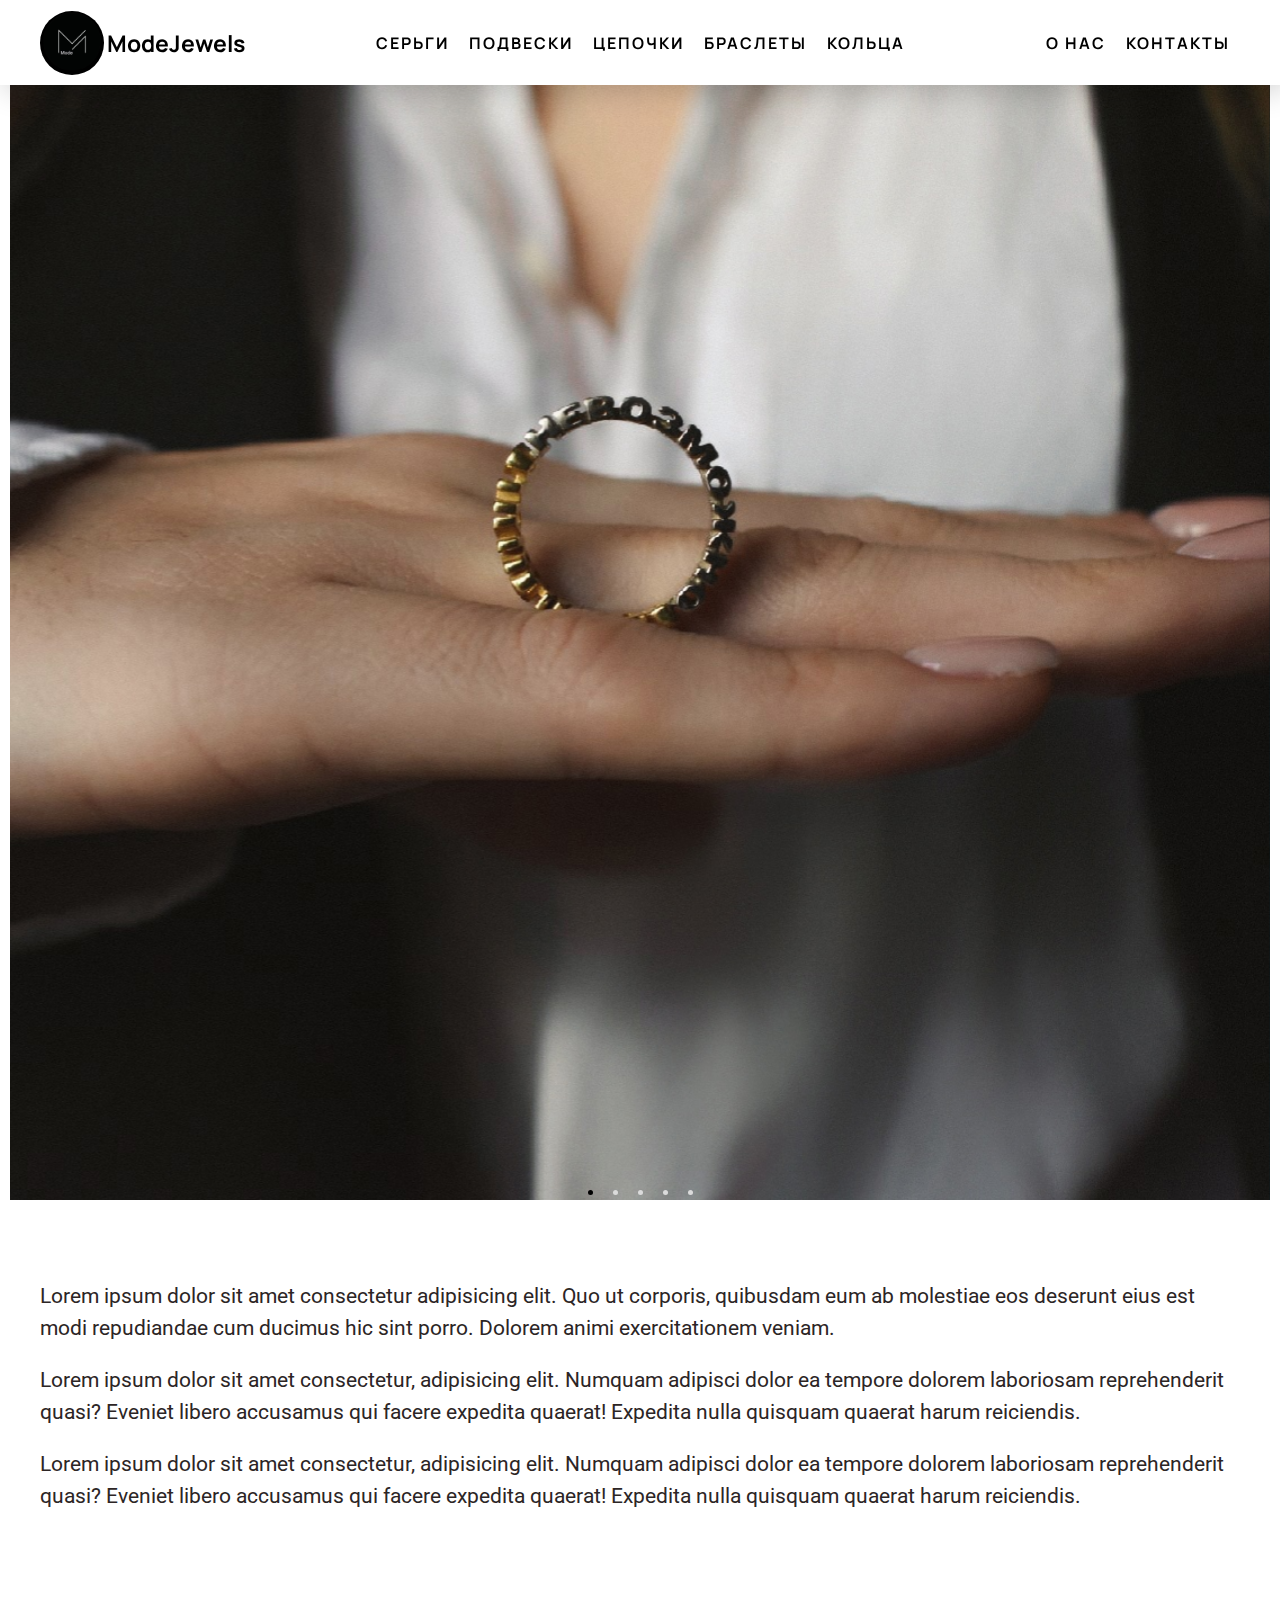
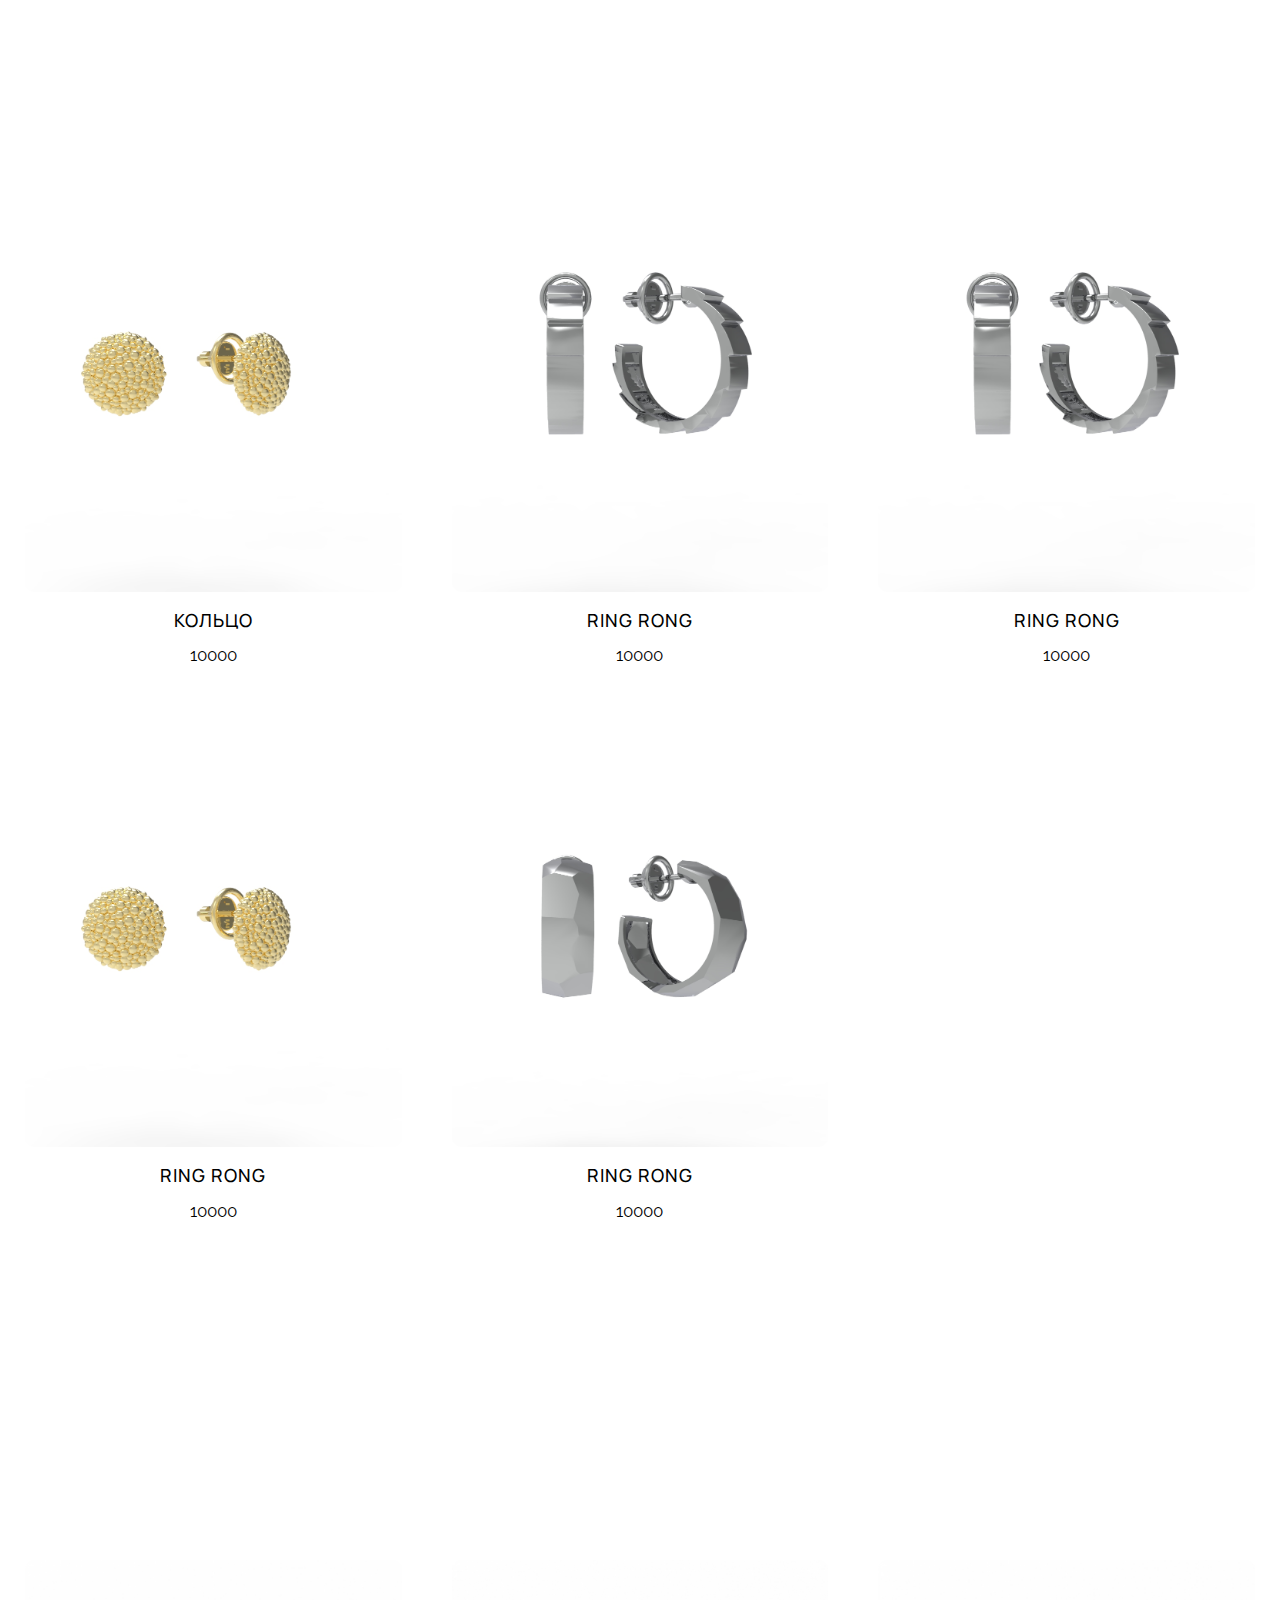
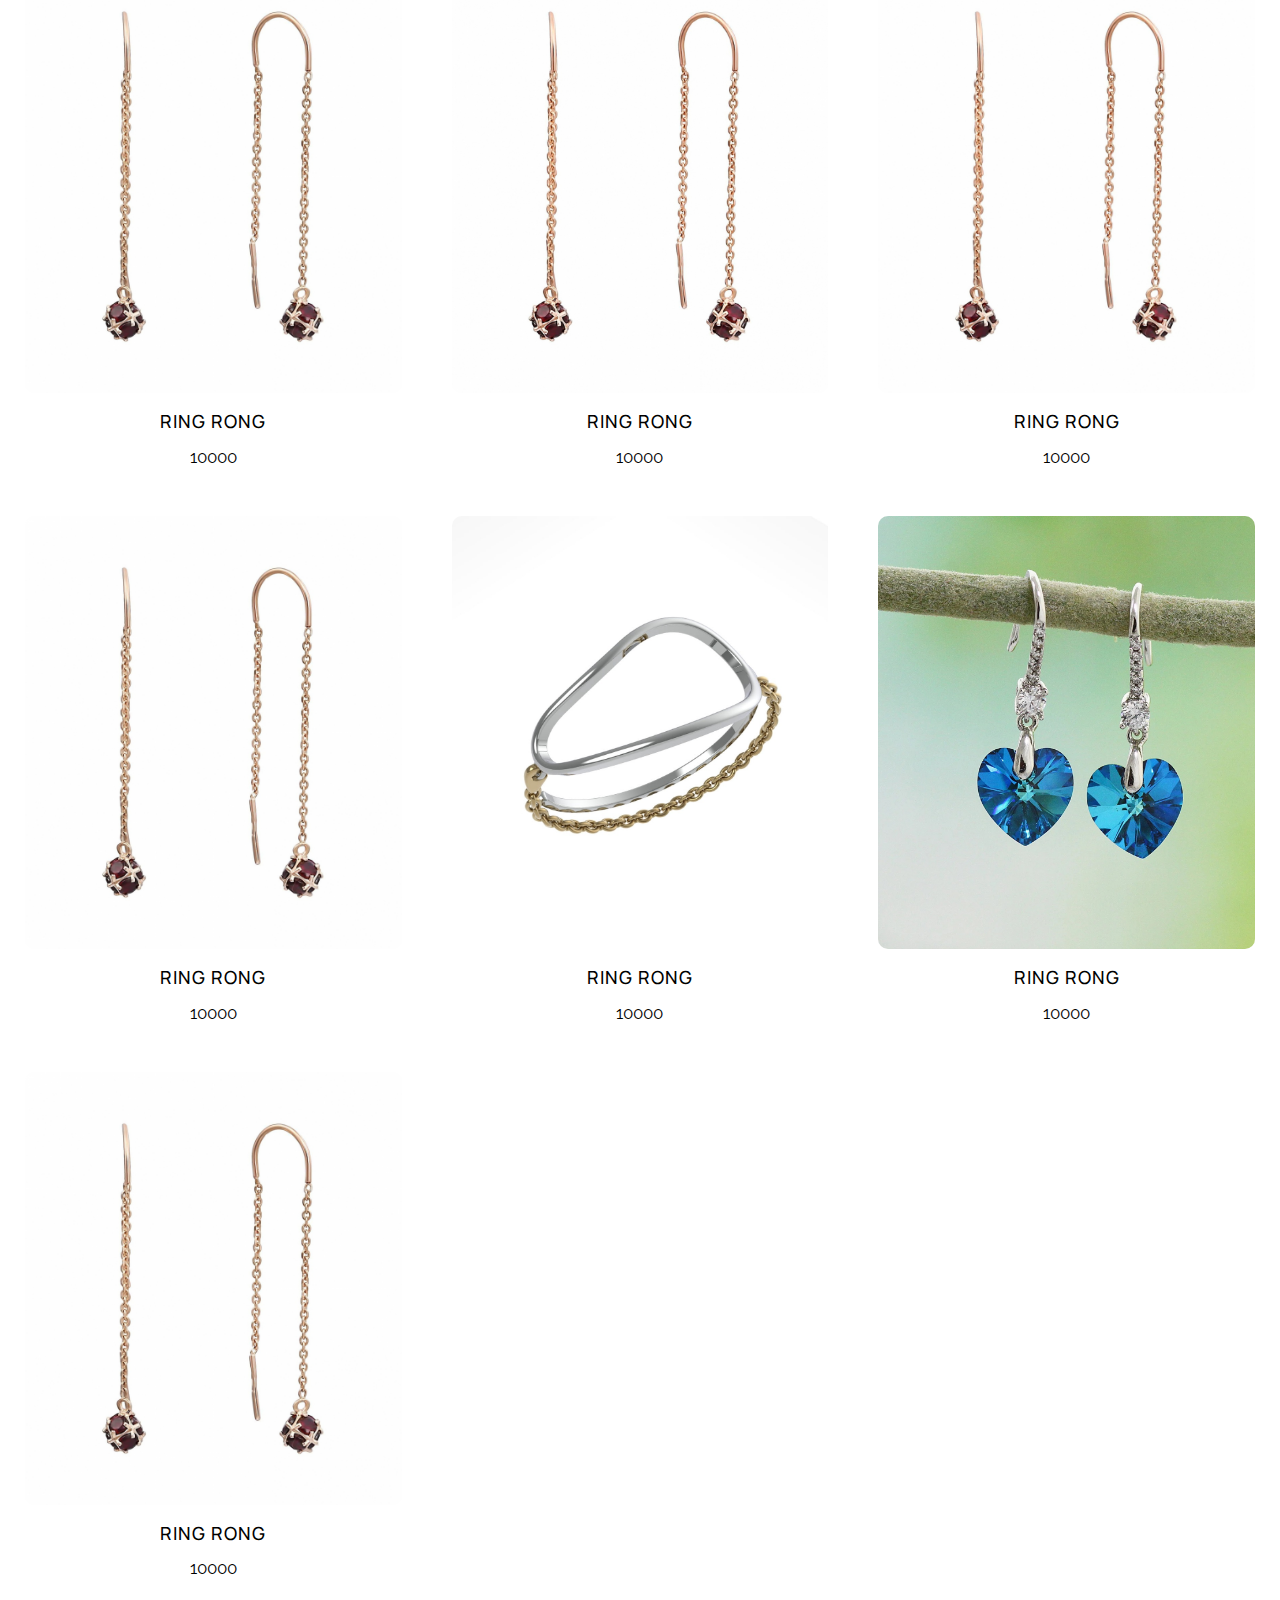
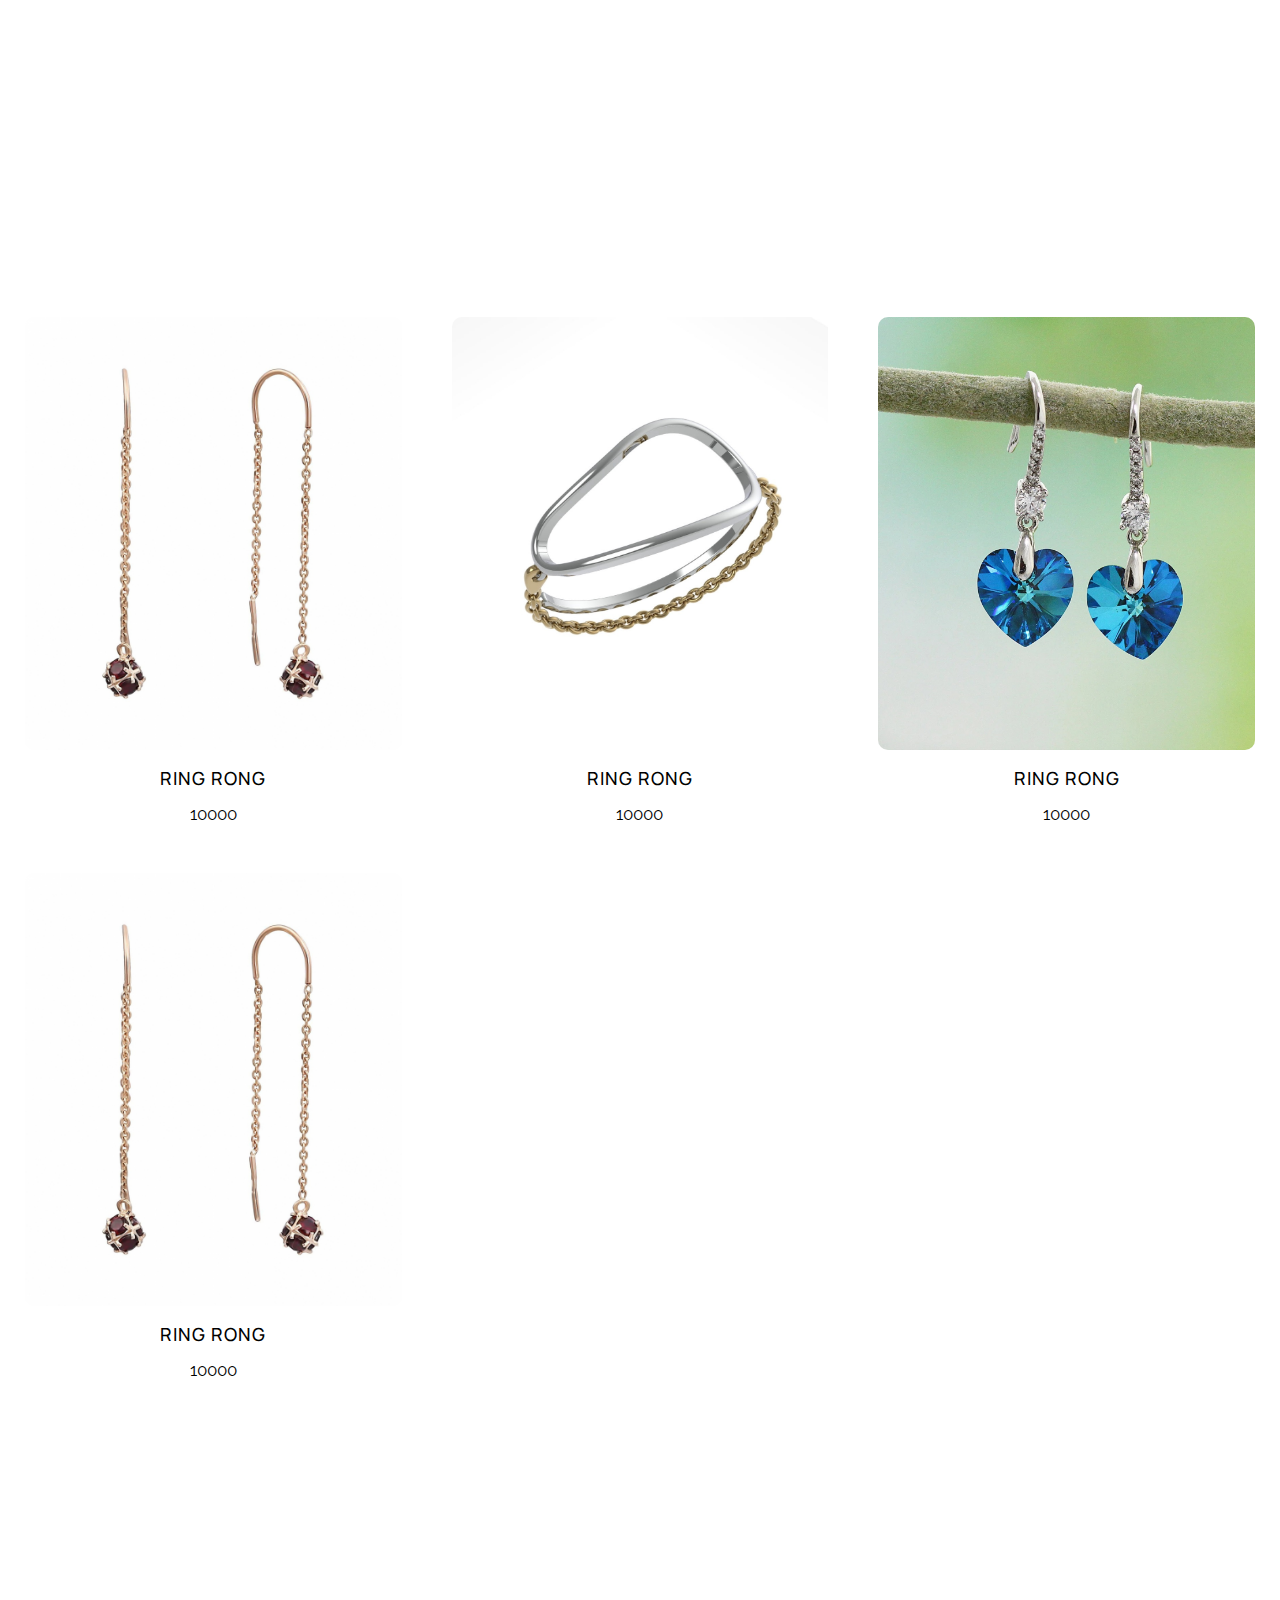
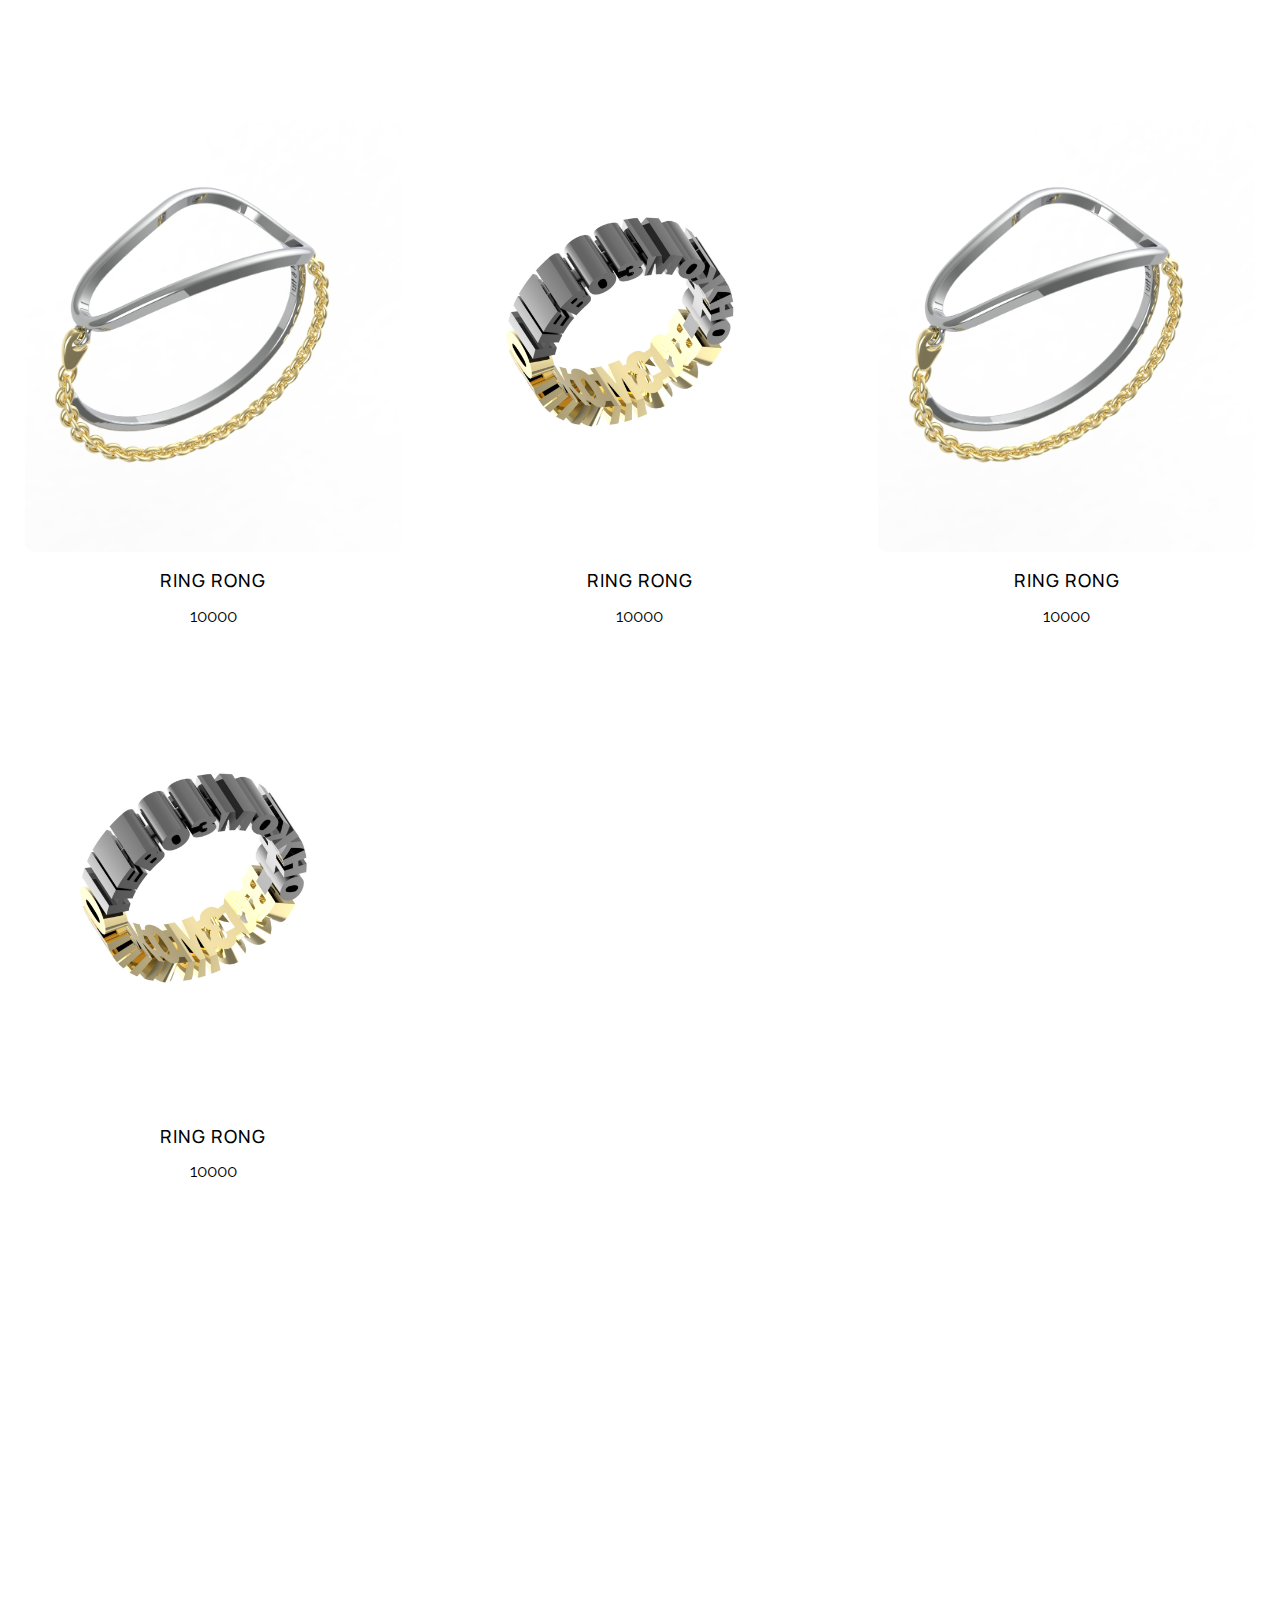
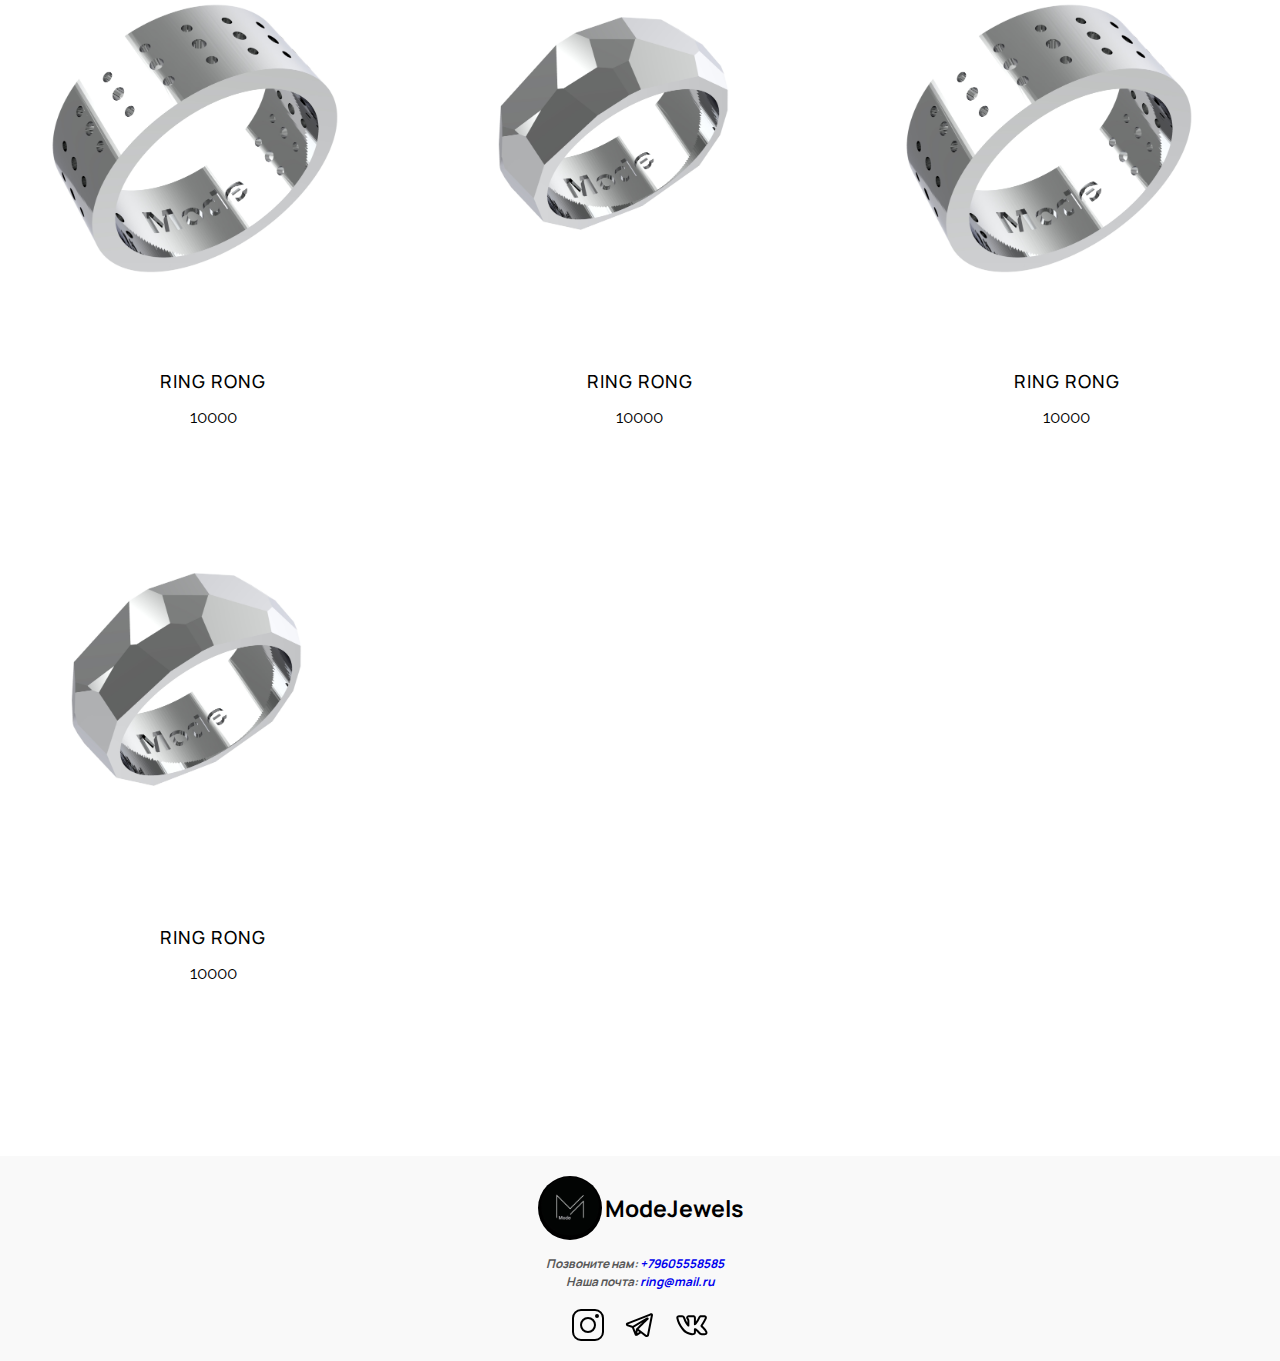
<file: index.html>
<!DOCTYPE html>
<html lang="en">
<head>
    <meta charset="UTF-8">
    <meta http-equiv="X-UA-Compatible" content="IE=edge">
    <meta name="viewport" content="width=device-width, initial-scale=1.0">
    <link rel="preconnect" href="https://fonts.googleapis.com">
    <link rel="preconnect" href="https://fonts.gstatic.com" crossorigin>
    <link href="https://fonts.googleapis.com/css2?family=M+PLUS+Rounded+1c:wght@300;400;500;700;800&family=Manrope:wght@200;300;400;500;600;700;800&family=Raleway:ital,wght@0,100;0,200;0,300;0,400;0,500;1,100;1,200;1,300;1,400&family=Roboto:ital,wght@0,100;0,300;0,400;1,100;1,300;1,400&display=swap" rel="stylesheet">
    <link rel="stylesheet" href="assets/css/slick.css?v=1.0.0">
    <link rel="stylesheet" href="assets/css/aos.css?v=1.0.0">
    <link rel="stylesheet" href="assets/css/style.css?v=1.0.0">
    <link rel="stylesheet" href="about.html?v=1.0.0">
    <link rel="apple-touch-icon" sizes="180x180" href="assets/images/favicons/apple-touch-icon.png">
    <link rel="icon" type="image/png" sizes="32x32" href="assets/images/favicons/favicon-32x32.png">
    <link rel="icon" type="image/png" sizes="16x16" href="assets/images/favicons/favicon-16x16.png">
    <link rel="manifest" href="assets/images/favicons/manifest.json">
    <link rel="mask-icon" href="assets/images/favicons/safari-pinned-tab.svg" color="#5bbad5">
    <meta name="msapplication-TileColor" content="#da532c">
    <meta name="theme-color" content="#ffffff">
    <title>ModeJewels</title>
</head>
<body>
<div class="page">
<!-- Подключить шрифты : Lato,  Roboto, PT sans -->
    <header class="header" id="header">
        <div class="container__header">
            <div class="header__inner">
                <a class="logo" id="logo" href="index.html">
                    <img class="logo__icon" src="assets/images/loggo.jpg" alt="znak">
                    <span class="logo__text">ModeJewels</span>
                </a>
                <!-- PC Navigation -->
                <nav class="nav">
                    <a class="nav__link" href="#" data-scroll="#earring">Серьги</a>
                    <a class="nav__link" href="#" data-scroll="#pendant">Подвески</a>
                    <a class="nav__link" href="#" data-scroll="#chain">Цепочки</a>
                    <a class="nav__link" href="#" data-scroll="#bracelet">Браслеты</a>
                    <a class="nav__link" href="#" data-scroll="#ring">Кольца</a>
                </nav>
                <nav class="nav">
                    <a class="nav__link" href="about.html">О нас</a>
                    <a class="nav__link" href="#" data-modal="#contacts">Контакты</a>
                </nav>
                <!-- Phone Navigation -->
                <div class="nav_shade" id="navShade"></div>    
                <nav class="nav__phone" id="nav">
                    <div class="nav__phone-header">
                        <button class="burger-close" type="button" id="navToggleClose">
                            <span class="burger__line-close">1</span>
                            <span class="burger__line-close">2</span>
                        </button>
                        <a class="logo__phone" id="logoPhone" href="index.html">
                            <img class="logo__icon" src="assets/images/loggo.jpg" alt="znak">
                            <span class="logo__text">ModeJewels</span>
                        </a>
                    </div>
                    <a class="nav__link" href="#" data-scroll="#earring">Серьги</a>
                    <a class="nav__link" href="#" data-scroll="#pendant">Подвески</a>
                    <a class="nav__link" href="#" data-scroll="#chain">Цепочки</a>
                    <a class="nav__link" href="#" data-scroll="#bracelet">Браслеты</a>
                    <a class="nav__link" href="#" data-scroll="#ring">Кольца</a>
                    <a class="nav__link" href="about.html">О нас</a>
                    <a class="nav__link" href="#" data-modal="#contacts">Контакты</a>                
                </nav>            
                <button class="burger" type="button" id="navToggle">
                    <span class="burger__line">1</span>
                    <span class="burger__line">2</span>
                    <span class="burger__line">3</span>
                    <span class="burger__line">4</span>
                </button>
            </div>
        </div>
    </header>

    <div class="intro">
        <div class="intro__slider" id="introSlider">
            <div class="slider__item">
                <img class="intro__slider-photo" src="assets/images/introbg/intro-bg4.jpg" alt="">
            </div>
            <div class="slider__item">
                <img class="intro__slider-photo" src="assets/images/introbg/intro-bg1.jpg" alt="">
            </div>
            <div class="slider__item">
                <img class="intro__slider-photo" src="assets/images/introbg/intro-bg5.jpg" alt="">
            </div>
            <div class="slider__item">
                <img class="intro__slider-photo" src="assets/images/introbg/intro-bg3.jpg" alt="">
            </div>
            <div class="slider__item">
                <img class="intro__slider-photo" src="assets/images/introbg/intro-bg1200.jpg" alt="">
            </div>
        </div>
    </div>

    <div class="container__header">
        <div class="description">
            <p>Lorem ipsum dolor sit amet consectetur adipisicing elit. Quo ut corporis, quibusdam eum ab molestiae eos deserunt eius est modi repudiandae cum ducimus hic sint porro. Dolorem animi exercitationem veniam.</p>
            <p>Lorem ipsum dolor sit amet consectetur, adipisicing elit. Numquam adipisci dolor ea tempore dolorem laboriosam reprehenderit quasi? Eveniet libero accusamus qui facere expedita quaerat! Expedita nulla quisquam quaerat harum reiciendis.</p>
            <p>Lorem ipsum dolor sit amet consectetur, adipisicing elit. Numquam adipisci dolor ea tempore dolorem laboriosam reprehenderit quasi? Eveniet libero accusamus qui facere expedita quaerat! Expedita nulla quisquam quaerat harum reiciendis.</p>
        </div>
    </div>    
    <div class="products">
    <!-- Earring -->
        <section class="section" id="earring">
            <div class="container">
            <h3 class="section__title" data-aos="fade-right">Серьги</h3>
                <div class="assortment">
                    <div class="assortment__item">
                        <div class="assortment__photo">
                            <img class="img" src="assets/images/серьги3.jpg" alt="">
                        </div>
                        <div class="assortment__title">кольцо</div>
                        <div class="assortment__price">10000</div>
                    </div>
                    <div class="assortment__item">
                        <div class="assortment__photo">
                            <img class="img" src="assets/images/серьги2.jpg" alt="">
                        </div>
                        <div class="assortment__title">ring rong</div>
                        <div class="assortment__price">10000</div>
                    </div>
                    <div class="assortment__item">
                        <div class="assortment__photo">
                            <img class="img" src="assets/images/серьги2.jpg" alt="">
                        </div>
                        <div class="assortment__title">ring rong</div>
                        <div class="assortment__price">10000</div>
                    </div>
                    <div class="assortment__item">
                        <div class="assortment__photo">
                            <img class="img" src="assets/images/серьги3.jpg" alt="">
                        </div>
                        <div class="assortment__title">ring rong</div>
                        <div class="assortment__price">10000</div>
                    </div>
                    <div class="assortment__item">
                        <div class="assortment__photo">
                            <img class="img" src="assets/images/серьги4.jpg" alt="">
                        </div>
                        <div class="assortment__title">ring rong</div>
                        <div class="assortment__price">10000</div>
                    </div>
                </div>
            </div>
        </section>

        <!-- Pendant -->
        <section class="section" id="pendant">
            <div class="container">
            <h3 class="section__title" data-aos="fade-left">Подвески</h3>
                <div class="assortment">
                    <div class="assortment__item">
                        <div class="assortment__photo">
                            <img class="img" src="assets/images/test1.jpg" alt="">
                        </div>
                        <div class="assortment__title">ring rong</div>
                        <div class="assortment__price">10000</div>
                    </div>
                    <div class="assortment__item">
                        <div class="assortment__photo">
                            <img class="img" src="assets/images/test1pop.jpg" alt="">
                        </div>
                        <div class="assortment__title">ring rong</div>
                        <div class="assortment__price">10000</div>
                    </div>
                    <div class="assortment__item">
                        <div class="assortment__photo">
                            <img class="img" src="assets/images/test1pop2.jpg" alt="">
                        </div>
                        <div class="assortment__title">ring rong</div>
                        <div class="assortment__price">10000</div>
                    </div>
                    <div class="assortment__item">
                        <div class="assortment__photo">
                            <img class="img" src="assets/images/test1.jpg" alt="">
                        </div>
                        <div class="assortment__title">ring rong</div>
                        <div class="assortment__price">10000</div>
                    </div>
                    <div class="assortment__item">
                        <div class="assortment__photo">
                            <img class="img" src="assets/images/test9.jpg" alt="">
                        </div>
                        <div class="assortment__title">ring rong</div>
                        <div class="assortment__price">10000</div>
                    </div>
                    <div class="assortment__item">
                        <div class="assortment__photo">
                            <img class="img" src="assets/images/test3.jpg" alt="">
                        </div>
                        <div class="assortment__title">ring rong</div>
                        <div class="assortment__price">10000</div>
                    </div>
                    <div class="assortment__item">
                        <div class="assortment__photo">
                            <img class="img" src="assets/images/test1.jpg" alt="">
                        </div>
                        <div class="assortment__title">ring rong</div>
                        <div class="assortment__price">10000</div>
                    </div>
                </div>
            </div>
        </section>

        <!-- Chain -->
        <section class="section" id="chain">
            <div class="container">
            <h3 class="section__title" data-aos="fade-right">Цепочки</h3>
                <div class="assortment">
                    <div class="assortment__item">
                        <div class="assortment__photo">
                            <img class="img" src="assets/images/test1.jpg" alt="">
                        </div>
                        <div class="assortment__title">ring rong</div>
                        <div class="assortment__price">10000</div>
                    </div>
                    <div class="assortment__item">
                        <div class="assortment__photo">
                            <img class="img" src="assets/images/test9.jpg" alt="">
                        </div>
                        <div class="assortment__title">ring rong</div>
                        <div class="assortment__price">10000</div>
                    </div>
                    <div class="assortment__item">
                        <div class="assortment__photo">
                            <img class="img" src="assets/images/test3.jpg" alt="">
                        </div>
                        <div class="assortment__title">ring rong</div>
                        <div class="assortment__price">10000</div>
                    </div>
                    <div class="assortment__item">
                        <div class="assortment__photo">
                            <img class="img" src="assets/images/test1.jpg" alt="">
                        </div>
                        <div class="assortment__title">ring rong</div>
                        <div class="assortment__price">10000</div>
                    </div>
                </div>
            </div>
        </section>

        <!-- Bracelet -->
        <section class="section" id="bracelet">
            <div class="container">
            <h3 class="section__title" data-aos="fade-left">Браслеты</h3>
                <div class="assortment">
                    <div class="assortment__item">
                        <div class="assortment__photo">
                            <img class="img" src="assets/images/браслет1.jpg" alt="">
                        </div>
                        <div class="assortment__title">ring rong</div>
                        <div class="assortment__price">10000</div>
                    </div>
                    <div class="assortment__item">
                        <div class="assortment__photo">
                            <img class="img" src="assets/images/браслет2.jpg" alt="">
                        </div>
                        <div class="assortment__title">ring rong</div>
                        <div class="assortment__price">10000</div>
                    </div>
                    <div class="assortment__item">
                        <div class="assortment__photo">
                            <img class="img" src="assets/images/браслет1.jpg" alt="">
                        </div>
                        <div class="assortment__title">ring rong</div>
                        <div class="assortment__price">10000</div>
                    </div>
                    <div class="assortment__item">
                        <div class="assortment__photo">
                            <img class="img" src="assets/images/браслет2.jpg" alt="">
                        </div>
                        <div class="assortment__title">ring rong</div>
                        <div class="assortment__price">10000</div>
                    </div>
                </div>
            </div>
        </section>

        <!-- Ring -->
        <section class="section" id="ring">
            <div class="container">
            <h3 class="section__title" data-aos="fade-right">Кольца</h3>
                <div class="assortment">
                    <div class="assortment__item">
                        <div class="assortment__photo">
                            <img class="img" src="assets/images/кольца1.jpg" alt="">
                        </div>
                        <div class="assortment__title">ring rong</div>
                        <div class="assortment__price">10000</div>
                    </div>
                    <div class="assortment__item">
                        <div class="assortment__photo">
                            <img class="img" src="assets/images/кольца2.jpg" alt="">
                        </div>
                        <div class="assortment__title">ring rong</div>
                        <div class="assortment__price">10000</div>
                    </div>
                    <div class="assortment__item">
                        <div class="assortment__photo">
                            <img class="img" src="assets/images/кольца1.jpg" alt="">
                        </div>
                        <div class="assortment__title">ring rong</div>
                        <div class="assortment__price">10000</div>
                    </div>
                    <div class="assortment__item">
                        <div class="assortment__photo">
                            <img class="img" src="assets/images/кольца2.jpg" alt="">
                        </div>
                        <div class="assortment__title">ring rong</div>
                        <div class="assortment__price">10000</div>
                    </div>
                </div>
            </div>
        </section>
    </div>


<!-- Footer -->
    <footer class="footer">
        <div class="container">
            <a class="logo" href="index.html">
                <img class="logo__icon" src="assets/images/loggo.jpg" alt="znak">
                <span class="logo__text">ModeJewels</span>
            </a>
            <address class="footer__contacts">
                <p>Позвоните нам: <a href="tel:+79605558585">+79605558585</a></p>
                <p>Наша почта: <a href="mailto:ring@mail.ru">ring@mail.ru</a></p>
            </address>
            <div class="social">
                <a class="social__link" href="#">
                    <img class="social__link-img" width="32px" src="assets/images/instagram.svg" alt="">
                </a>
                <a class="social__link" href="#">
                    <img class="social__link-img" width="32px" src="assets/images/telegram.svg" alt="">
                </a>
                <a class="social__link" href="#">
                    <img class="social__link-img img" width="32px" src="assets/images/vk.svg" alt="">
                </a>
            </div>
        </div>
    </footer>

    <div class="modal" id="contacts">
        <div class="modal__inner">
            <h4 class="modal__title">Контакты</h4>
            <p class="modal__contacts">
                <a href="#">Telegram</a> <br>
                <a href="#">Instagram</a> <br>
                <a href="#">VK</a> <br>
                <a href="mailto:ring@mail.ru">E-mail: lll@mail.ru</a> <br>
                <a href="tel:+79605558585">Телефон: +79605558585</a> <br>
            </p>


            <button class="modal__close" type="button" data-modal-close>
                <img src="assets/images/close.svg" alt="Close">
            </button>
        </div>
    </div>
</div>

<!-- JavaScript -->
<script src="assets/js/jquery-3.6.0.min.js"></script>
<script src="assets/js/slick.min.js"></script>
<script src="assets/js/aos.js"></script>
<script src="assets/js/app.js?v=1.0.0"></script>
</body>
</html>
</file>
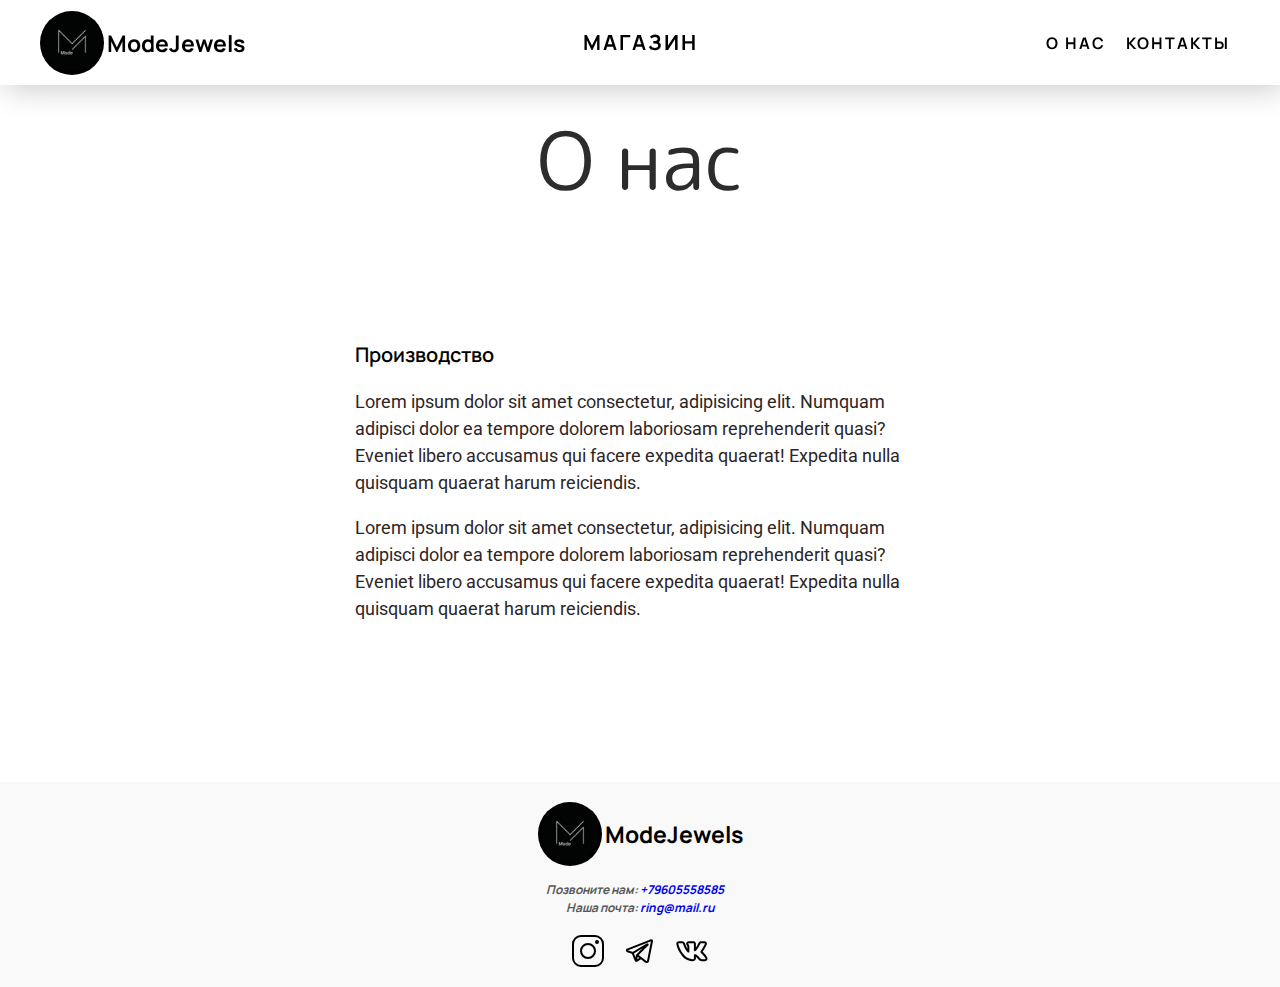
<file: about.html>
<!DOCTYPE html>
<html lang="en">
<head>
    <meta charset="UTF-8">
    <meta http-equiv="X-UA-Compatible" content="IE=edge">
    <meta name="viewport" content="width=device-width, initial-scale=1.0">
    <link rel="preconnect" href="https://fonts.googleapis.com">
    <link rel="preconnect" href="https://fonts.gstatic.com" crossorigin>
    <link href="https://fonts.googleapis.com/css2?family=M+PLUS+Rounded+1c:wght@300;400;500;700;800&family=Manrope:wght@200;300;400;500;600;700;800&family=Raleway:ital,wght@0,100;0,200;0,300;0,400;0,500;1,100;1,200;1,300;1,400&family=Roboto:ital,wght@0,100;0,300;0,400;1,100;1,300;1,400&display=swap" rel="stylesheet">
    <link rel="stylesheet" href="assets/css/style.css?v=1.0.0">
    <link rel="stylesheet" href="assets/css/aos.css?v=1.0.0">
    <link rel="stylesheet" href="index.html?v=1.0.0">
    <link rel="stylesheet" href="about.html?v=1.0.0">
    <link rel="apple-touch-icon" sizes="180x180" href="assets/images/favicons/apple-touch-icon.png">
    <link rel="icon" type="image/png" sizes="32x32" href="assets/images/favicons/favicon-32x32.png">
    <link rel="icon" type="image/png" sizes="16x16" href="assets/images/favicons/favicon-16x16.png">
    <link rel="manifest" href="assets/images/favicons/manifest.json">
    <link rel="mask-icon" href="assets/images/favicons/safari-pinned-tab.svg" color="#5bbad5">
    <meta name="msapplication-TileColor" content="#da532c">
    <meta name="theme-color" content="#ffffff">
    <title>aboutus</title>
</head>
<body>
<div class="page">
    <header class="header" id="header">
        <div class="container__header">
            <div class="header__inner">
                <a class="logo" href="index.html">
                    <img class="logo__icon" src="assets/images/loggo.jpg" alt="znak">
                    <span class="logo__text" id="logoText">ModeJewels</span>
                </a>

                <!-- PC Navigation -->
                <nav class="nav">
                    <a class="nav__link" href="index.html">
                        <div class="catalog">Магазин</div>
                    </a>
                </nav>
                <nav class="nav">
                    <a class="nav__link" href="about.html">О нас</a>
                    <a class="nav__link" href="#" data-modal="#contacts">Контакты</a>
                </nav>

                <!-- Phone Navigation -->
                <div class="nav_shade" id="navShade"></div>                    
                <nav class="nav__phone" id="nav">
                    <div class="nav__phone-header">
                        <button class="burger-close" type="button" id="navToggleClose">
                            <span class="burger__line-close">1</span>
                            <span class="burger__line-close">2</span>
                        </button>
                        <a class="logo__phone" id="logoPhone" href="index.html">
                            <img class="logo__icon" src="assets/images/loggo.jpg" alt="znak">
                            <span class="logo__text">ModeJewels</span>
                        </a>
                    </div>
                    <a class="nav__link" href="index.html">Магазин</a>
                    <a class="nav__link" href="about.html">О нас</a>
                    <a class="nav__link" href="#" data-modal="#contacts">Контакты</a>
                </nav>
                   
                <button class="burger" type="button" id="navToggle">
                    <span class="burger__line">1</span>
                    <span class="burger__line">2</span>
                    <span class="burger__line">3</span>
                    <span class="burger__line">4</span>
                </button>
            </div>
        </div>
    </header>
    <section class="section__about">
        <div class="container__we">
            <div class="section__title">О нас</div>
            <div class="about__inner">
                <h4 class="about__title">Производство</h4>
                <div class="about__text">
                    <p>Lorem ipsum dolor sit amet consectetur, adipisicing elit. Numquam adipisci dolor ea tempore dolorem laboriosam reprehenderit quasi? Eveniet libero accusamus qui facere expedita quaerat! Expedita nulla quisquam quaerat harum reiciendis.</p>
                    <p>Lorem ipsum dolor sit amet consectetur, adipisicing elit. Numquam adipisci dolor ea tempore dolorem laboriosam reprehenderit quasi? Eveniet libero accusamus qui facere expedita quaerat! Expedita nulla quisquam quaerat harum reiciendis.</p>
                </div>
            </div>
        </div>
    </section>



    <!-- Footer -->
    <footer class="footer">
        <div class="container">
            <a class="logo" href="index.html">
                <img class="logo__icon" src="assets/images/loggo.jpg" alt="znak">
                <span class="logo__text">ModeJewels</span>
            </a>
            <address class="footer__contacts">
                <p>Позвоните нам: <a href="tel:+79605558585">+79605558585</a></p>
                <p>Наша почта: <a href="mailto:ring@mail.ru">ring@mail.ru</a></p>
            </address>
            <div class="social">
                <a class="social__link" href="#">
                    <img class="social__link-img" width="32px" src="assets/images/instagram.svg" alt="">
                </a>
                <a class="social__link" href="#">
                    <img class="social__link-img" width="32px" src="assets/images/telegram.svg" alt="">
                </a>
                <a class="social__link" href="#">
                    <img class="social__link-img" width="32px" src="assets/images/vk.svg" alt="">
                </a>
            </div>
        </div>
    </footer>

    <div class="modal" id="contacts">
        <div class="modal__inner">
            <h4 class="modal__title">Контакты</h4>
            <p class="modal__contacts">
                <a href="#">Telegram</a> <br>
                <a href="#">Instagram</a> <br>
                <a href="#">VK</a> <br>
                <a href="mailto:ring@mail.ru">E-mail: lll@mail.ru</a> <br>
                <a href="tel:+79605558585">Телефон: +79605558585</a> <br>
            </p>


            <button class="modal__close" type="button" data-modal-close>
                <img src="assets/images/close.svg" alt="Close">
            </button>
        </div>
    </div>
</div>

  <!-- JavaScript -->
<script src="assets/js/jquery-3.6.0.min.js"></script>
<script src="assets/js/aos.js"></script>
<script src="assets/js/app.js?v=1.0.0"></script>
</body>
</html>
</file>
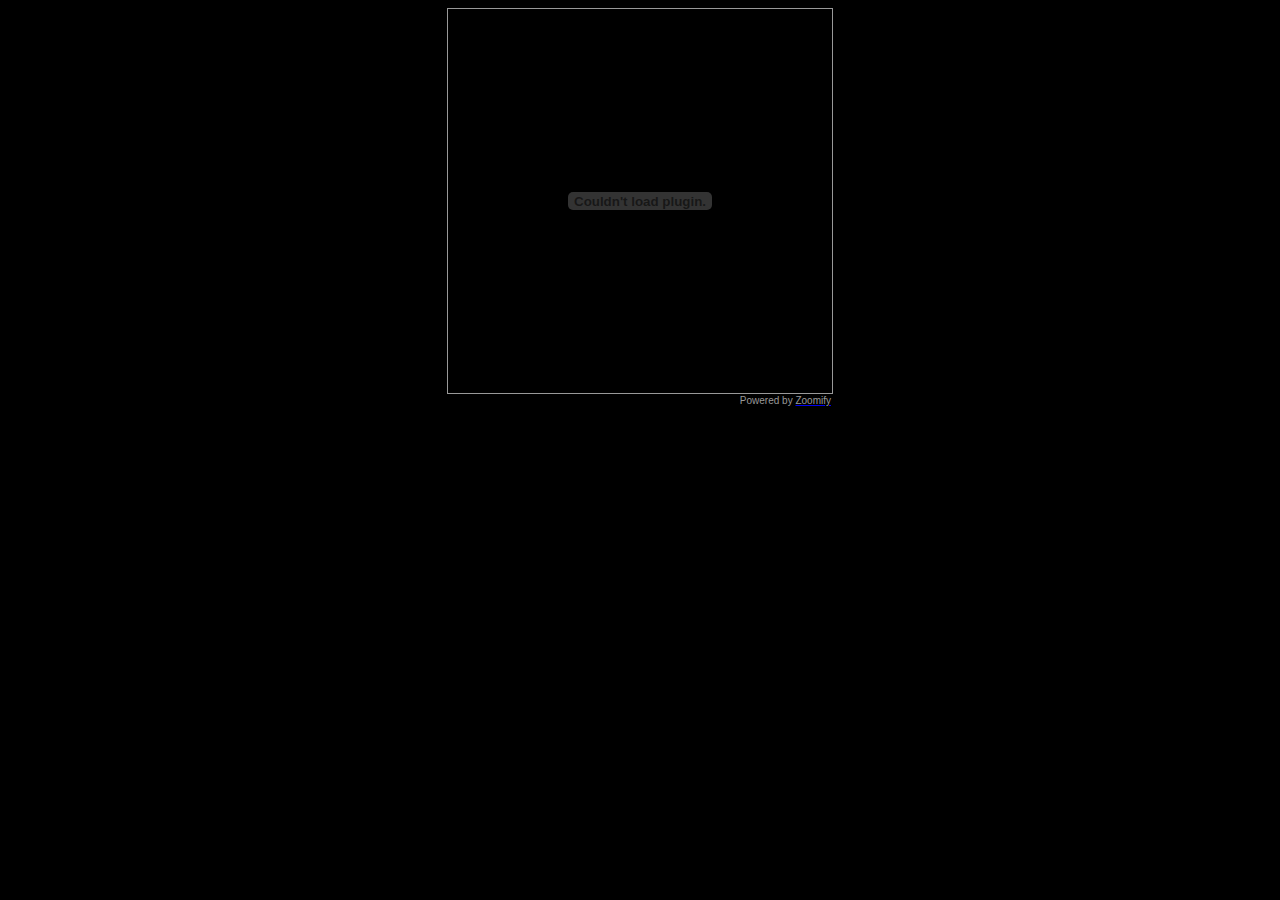
<file: assets/images/test7new.html>
<HTML>
<BODY BGCOLOR=#000000>
<DIV ALIGN="CENTER">

<TABLE BGCOLOR=#999999 CELLPADDING=1 CELLSPACING=0 BORDER=0 WIDTH="384" ALIGN="CENTER">
  <TR>
	<TD>
	  <TABLE BGCOLOR=#000000 CELLPADDING=0 CELLSPACING=0 BORDER=0 WIDTH=100%>
		<TR>
		  <TD>
		  	  <OBJECT CLASSID="clsid:D27CDB6E-AE6D-11cf-96B8-444553540000" CODEBASE="http://download.macromedia.com/pub/shockwave/cabs/flash/swflash.cab#version=9,0,0,0" WIDTH="384" HEIGHT="384" ID="theMovie">
                		<PARAM NAME="FlashVars" VALUE="zoomifyImagePath=test7new&zoomifyNavigatorVisible=false">
                		<PARAM NAME="BGCOLOR" VALUE="#000000">
                		<PARAM NAME="MENU" VALUE="FALSE">
				<PARAM NAME="SRC" VALUE="test7new/../zoomifyViewer.swf">
               			<EMBED FlashVars="zoomifyImagePath=test7new&zoomifyNavigatorVisible=false" SRC="test7new/../zoomifyViewer.swf" BGCOLOR="#000000" MENU="false" PLUGINSPAGE="http://www.macromedia.com/shockwave/download/index.cgi?P1_Prod_Version=ShockwaveFlash"  WIDTH="384" HEIGHT="384" NAME="theMovie"></EMBED>
             		 </OBJECT></TD>
		</TR>
	  </TABLE>
	</TD>
  </TR>
</TABLE>

<TABLE BGCOLOR=#000000 CELLPADDING=1 CELLSPACING=0 BORDER=0 WIDTH="384" ALIGN="CENTER">
  <TR>
    <TD align="Right">
      <Font size="1" face="arial" color="#999999">Powered by <a href="http://www.zoomify.com/" target="_blank"><Font color="#999999">Zoomify</Font></a></Font>
    </TD>
</TABLE>

</DIV>
</BODY>
</HTML>
</file>
<file: assets/css/style.css>
body {
    margin: 0;
    font-family: 'Manrope', sans-serif;
    font-size: 15px;
    line-height: 1.5;

    background-color: #fff;
    color: #585858;
    min-width: 100%;

}

.page {
    overflow: hidden;
    display: flex;
    flex-direction: column;
    min-height: 100vh;
}




body.no-scroll {
    overflow: hidden;
}
*,
*:before,
*:after {
    box-sizing: border-box;
}

h1, h2, h3, h4, h5, h6 {
    margin: 0;
}

.img {
    display: block;
    max-width: 100%;
    height: auto;

}

span {
    margin: 0;
    padding: 0;

}

a {
    margin: 0;
    padding: 0;
    width: none;
    text-decoration: none;

}

/* Container */
.container__header {
    width: 100%;
    max-width: 1230px;

    margin: 0 auto;
    padding: 0 15px;
}



.container {
    width: 100%;
    max-width: 1500px;

    margin: 0 auto;
    padding: 0 25px;
}

.container__we {
    width: 100%;
    max-width: 600px;

    margin: 0 auto;
    padding: 0 15px;
}





/* Header */
.header {
    width: 100%;

    background-color: #fff;

    position: fixed;
    top: 0;
    left: 0;
    right: 0;
    z-index: 1000;
    box-shadow: 5px 5px 30px rgba(0, 0, 0, .2);

    transition: background .2s linear;

}


.header__inner {
    display: flex;

    height: 85px;
    justify-content: space-between;
    align-items: center;


}



/* Nav */
.logo {
    text-decoration: none;
    color: #000;

}



.logo__icon {
    width: 64px;
    height: 64px;
    border-radius: 50%;
    display: inline-block;
    vertical-align: middle;

}

.logo__text {
    font-weight: 700;
    font-size: 23px;
    vertical-align: middle;
    margin-left: 5x;

}

.logo.show {
    display: none;
}


.nav_shade {
    width: 100%;
    height: 100%;
    background-color:rgba(0, 0, 0, .5);
    position: fixed;
    left: 0;
    top: 0;
    z-index: 2000;
    display: none;

}

.nav_shade.active {
    display: block;
}

.nav {
    display: flex;
    justify-content: space-between;

}

.nav__phone {
    display: none;
    position: relative;

    width: 440px;
    height: 100vh;

    position: absolute;
    top: 0;
    right: 0;
    z-index: 3000;

    flex-direction: column;

    background-color: #fff;

    text-align: right;

    transform: translateX(100%);
    transition: transform .2s ease-out;
    overflow: auto;
}

.nav__phone.show {
    transform: translateX(0);
}

.nav__link {
    display: flex;
    align-items: center;

    color: #000;
    text-decoration: none;
    font-size: 16px;
    font-weight: 700;

    text-transform: uppercase;
    letter-spacing: 2px;


    margin: 0 10px;
}

.nav__link:hover {
    opacity: .8;
    transition: .2s;
}
.nav__link.active {
    text-decoration: underline;
}



/* Burger */
.burger {
    position: relative;
    width: 32px;
    height: 28px;
    padding: 0;
    background: none;
    border: 0;

    font-size: 0;
    color: transparent;

    display: none;
}

.burger-close {
    position: relative;
    width: 32px;
    height: 28px;
    padding: 0;
    background: none;
    border: 0;

    font-size: 0;
    color: transparent;

    /* display: none; */
}


.burger__line,
.burger__line-close {
    display: block;
    width: 32px;
    height: 3px;
    background-color: #000;

    margin: 4px 0;

    border-radius: 100px;
}


.burger__line-close:nth-child(1),
.burger__line-close:nth-child(2) {
    position: absolute;
    left: 0;
    top: 35%;

    transform-origin: center;

}

.burger__line-close:nth-child(1) {
    transform: rotate(45deg);
}

.burger__line-close:nth-child(2) {
    transform: rotate(-45deg);
}

.burger,
.burger-close:focus {
    outline: 0;
}


.burger.active {
    display: none;
}

/* Intro (slider) */



.intro {
    height: 1200px;
    position: relative;

    background-color: #000;

    margin: 0 10px 60px 10px
}



.intro__slider {
    height: 100%;
    width: 100%;
    overflow: hidden;

    position: absolute;
    top: 0;
    left: 0;
}


.intro__slider .slider-item {
    display: none;
}

.intro__slider.slick-initialized {
    background: #04222a;
}

.intro__slider.slick-initialized .slider-item {
    display: block;
}

.intro__slider .slick-list,
.intro__slider .slick-track {
    height: 100%;
}

.intro__slider-photo {
    display: block;
    width: 100%;
    height: 100%;
    object-fit: cover;
    object-position: center top;
}

.intro.slick-initialized {
    background: none;
    height: auto;
}


.slick-dots {
    display: flex;
    padding: 0;
    margin: 0;
    justify-content: center;


    position: absolute;
    left: 0;
    bottom: 0;
    z-index: 1;
    left: 50%;
    transform: translateX(-50%);
    width: 100%;
}

.slick-dots button {
    width: 10px;
    height: 10px;
    padding: 0;
    background: #d8d8d8;
    border: 50%;


    color: transparent;
    font-size: 0;
}


.slick-dots {
    width: 100%;
    display: flex;
    justify-content: center;

    position: absolute;
    left: 50%;
    transform: translateX(-50%);
    z-index: 3;
}

.slick-dots li {
    margin: 0 5px;
    list-style-type: none;
}



.slick-dots li.slick-active button {
    background-color: #000;
}

.slick-dots button {
    box-sizing: content-box;
    display: block;
    width: 5px;
    height: 5px;
    padding: 0;

    background-color: #DBDBDB;
    background-clip: content-box;
    border: 5px solid transparent;
    border-radius: 50%;
    cursor: pointer;

    color: transparent;
    font-size: 0;

    transition: background-color .2s linear, border-color .2s linear;
}


.description {
   font-size: 21px;
   line-height: 1.5;
   font-family: 'Roboto', sans-serif;
   color: #2c2525;

}


/* products */
.products {
    margin-top: 60px;
}

/* Section */
.section {
    padding-bottom: 50px;
}


.section__title {
    font-weight: 400;
    font-size: 80px;
    font-family: 'M PLUS Rounded 1c', sans-serif;
    text-align: center;
    margin-bottom: 120px;
    color: #2c2c2c;
}

.section__about {
    padding: 100px 0;
}


/* Assortment */
.assortment {
    display: flex;
    flex-wrap: wrap;
    margin: 0 -25px;
}

.assortment__item {
    display: block;
    width: 33.3333%;
    padding: 0 25px;
    text-align: center;
    margin-bottom: 120px;
}
/* Для того, чтобы сделать картинку прямоугольной, нужно: assortment img height 115% */
.assortment__photo {
    position: relative;
	padding-bottom: 100%;
}
.assortment img {
    position: absolute;
	top: 0;
	bottom: 0;
	left: 0;
	right: 0;
	width: 100%;
	height: 115%;
	margin: auto;
    object-fit: cover;
    object-position: center;
    margin-bottom: 18px;
    transition: transform .4s ease-out;

    border-radius: 10px;

}

.assortment__photo img:hover {
	transform: scale(1.05);
    cursor: pointer;
}

.assortment__title {
    color: #000;
    line-height: 1.2;
    font-size: 18px;
    font-weight: 500;
    font-family: 'Manrope', sans-serif;
    letter-spacing: 1px;
    text-transform: uppercase;

    margin-bottom: 12px;

}

.assortment__price {
    font-size: 17px;
    font-weight: 400;
    font-family: 'Raleway', sans-serif;
    color: black;
}

/* About */
.catalog {
    font-size: 21px;

}

.about__inner {
    margin-bottom: 60px;
}

.about__title {
    font-size: 20px;
    font-weight: 600;
    color: #000;

}

.about__text {
    font-size: 18px;
    line-height: 1.5;
    font-family: 'Roboto', sans-serif;
    color: #2c2525;

}

/* Contacts */
.contacts__title {
    font-size: 20px;
    font-weight: 600;

}

.contacts__text ul {
    text-decoration: none;
}



/* Footer */
.footer {
    display: flex;
    padding: 20px 0;

    background-color: #f9f9f9;
    text-align: center;
    margin-top: auto;
}

.footer a {
    width: 32px;
    height: 32px;
}

.footer__contacts {
    color: #585858;
    font-size: 12px;
    font-weight: 700;
    font-family: 'Manrope', sans-serif;
    font-style: italic;

    margin: 0;
    text-align: center;
}

.footer__contacts p {
    margin: 0;
    margin-top: 15px;
    margin-right: 10px;
}

.footer__contacts p:last-child {
    margin: 0;
    margin-bottom: 18px;
}

/* Social */
.social {
   display: flex;
   justify-content: center;
   flex-wrap: nowrap;

}


.social__link {
    color: #000;
    text-decoration: none;
    margin: 0 10px;

}

/* Modal */
.modal {
    display: none;
    flex-direction: column;
    align-items: center;
    justify-content: center;
    width: 100%;
    height: 100%;
    background-color:rgba(0, 0, 0, .5);
    position: fixed;
    left: 0;
    top: 0;
    z-index: 2000;
}

.modal.show {
    display: flex;
}

.modal__inner {
    position: relative;

    width: 300px;
    background-color: #fff;

    padding: 50px 0;

    border-radius: 10px;
    opacity: 0;

    transform: scale(0.5);
    transition: transform .2s ease-out, opacity .2s ease-out;

}




.modal__title {
    color: #2c2c2c;
    font-family: 'Lato', sans-serif;
    line-height: 1.2;
    font-size: 20px;
    font-weight: 600;
    text-transform: uppercase;

    margin-bottom: 5px;
    text-align: center;


}

.modal__contacts {
    padding: 0 50px;
}

.modal__contacts a {
    text-decoration: none;
    font-family: 'Lato', sans-serif;
    line-height: 1.2;
    color: #2c2c2c;

}

.modal__contacts a:hover {
    text-decoration: underline;
}




.modal__close {
    width: 20px;
    height: 20px;

    background: none;
    border: none;
    padding: 0;

    position: absolute;
    right: -20px;
    top: -20px;
    z-index: 2001;
    cursor: pointer;

    transition: transform .2s linear;
}

.modal__close:focus {
    outline: none;
}

.modal__close:hover {
    transform: rotate(-90deg);
}

.modal__close img {
    display: block;
}






@media (max-width: 1024px) {

    /* Navigation */
    .nav__link {
        font-size: 14px;
        margin: 0 8px;
    }




    .intro {
        height: calc(80vh - 50px);
        margin-bottom: 20px;
    }
}

@media (max-width: 945px) {
    /* Navigation */
    .logo__icon {
        width: 55px;
        height: 55px;
    }

    .logo__text {
        font-size: 21px;
    }

    .nav__link {
        font-size: 12px;
        margin: 0 6px;

    }


   

    /* Description */
    .description {
        font-size: 20px;
    }

    /* Assortment */

    .assortment__item {
        width: 50%;
    }


}

@media (max-width: 800px) {


   

    /* Header */
    .header__inner {
        height: 50px;


    }

    /* Nav */
   

    .nav__phone-header {
        display: flex;
        justify-content: space-between;
        align-items: center;
        padding-bottom: 10px
    }


    .burger-close {
        display: block;
    }

    .logo__icon {
        width: 45px;
        height: 45px;
    }

    .nav__phone {
        display: flex;
        width: 360px;
    }

    .logo__phone {
        display: block;
        padding: 2.5px 20px 0 0;  
        text-decoration: none;
        color: #000;
        
        
    }

    

    

  

    .nav.show.header__inner {
        display: none;
    }

    .nav {
        display: none;
    }

    

   

    .nav__link {
        display: block;
        margin: 0;
        padding: 0px 20px 20px 0px;
        color: #000;
        font-size: 16px;
        font-weight: 500;
    }


    .catalog {
        font-size: 42px;
        font-weight: 500;
        letter-spacing: 2px;
    }


   


    
/* Burger */

    .burger {
        display: block;
    }



 /* Description */
 .description {
    font-size: 18px;

    }


/* Section */
    .section__title {
        font-size: 50px;

    }

}
/* Планшет */
@media (max-width: 575px) {

   


    .products {
        margin-top: 20px;
    }



    /* Assortment */
    .assortment__item {
        width: 100%;
        margin-bottom: 160px;
    }

    /* Navigation */

    .nav__phone {
        display: flex;
        width: 85%;
    }

    



 
    /* Section */
    .section__about {
        padding: 100px 0;
    }



}

@media(max-width: 360px) {



     /* Modal */

     .modal__inner {
        width: 250px;
    }

    .modal__close {
        position: absolute;
        right: -5px;
        top: -25px;
        z-index: 2001;
    }

    
   

}
</file>
